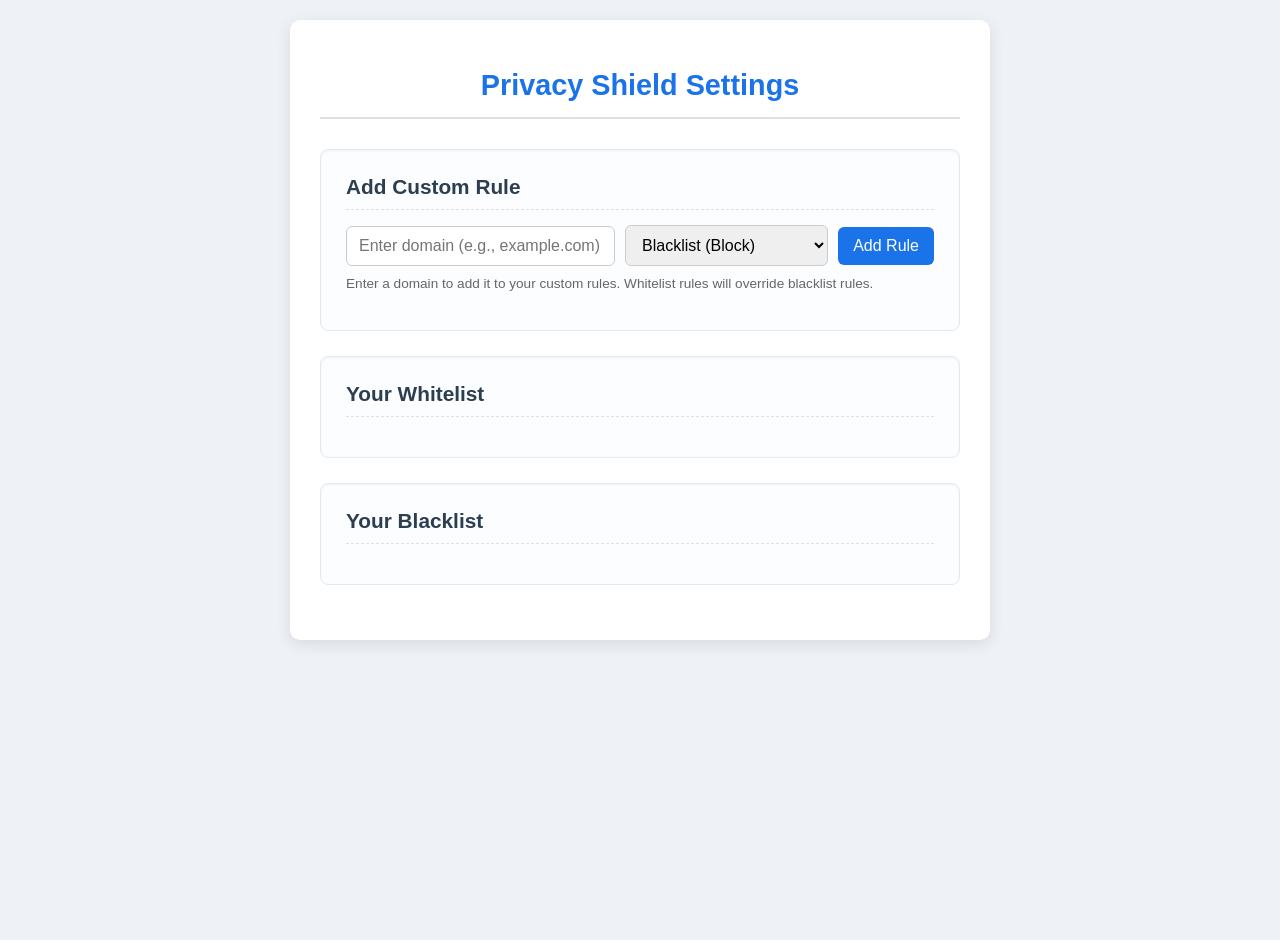
<file: extension/options.html>
<!DOCTYPE html>
<html lang="en">
<head>
    <meta charset="UTF-8">
    <meta name="viewport" content="width=device-width, initial-scale=1.0">
    <title>Privacy Shield Options</title>
    <link rel="stylesheet" href="css/options.css">
</head>
<body>
    <div class="container">
        <h1 class="title">Privacy Shield Settings</h1>

        <section class="card">
            <h2>Add Custom Rule</h2>
            <div class="form-group">
                <input type="text" id="domainInput" placeholder="Enter domain (e.g., example.com)" class="input-field">
                <select id="ruleTypeSelect" class="select-field">
                    <option value="block">Blacklist (Block)</option>
                    <option value="allow">Whitelist (Allow)</option>
                </select>
                <button id="addRuleBtn" class="btn">Add Rule</button>
            </div>
            <p class="form-help">Enter a domain to add it to your custom rules. Whitelist rules will override blacklist rules.</p>
        </section>

        <section class="card">
            <h2>Your Whitelist</h2>
            <ul id="whitelist" class="rule-list">
                <!-- Whitelisted domains will be loaded here -->
            </ul>
        </section>

        <section class="card">
            <h2>Your Blacklist</h2>
            <ul id="blacklist" class="rule-list">
                <!-- Blacklisted domains will be loaded here -->
            </ul>
        </section>
    </div>
    <script src="js/options.js"></script>
</body>
</html>
</file>
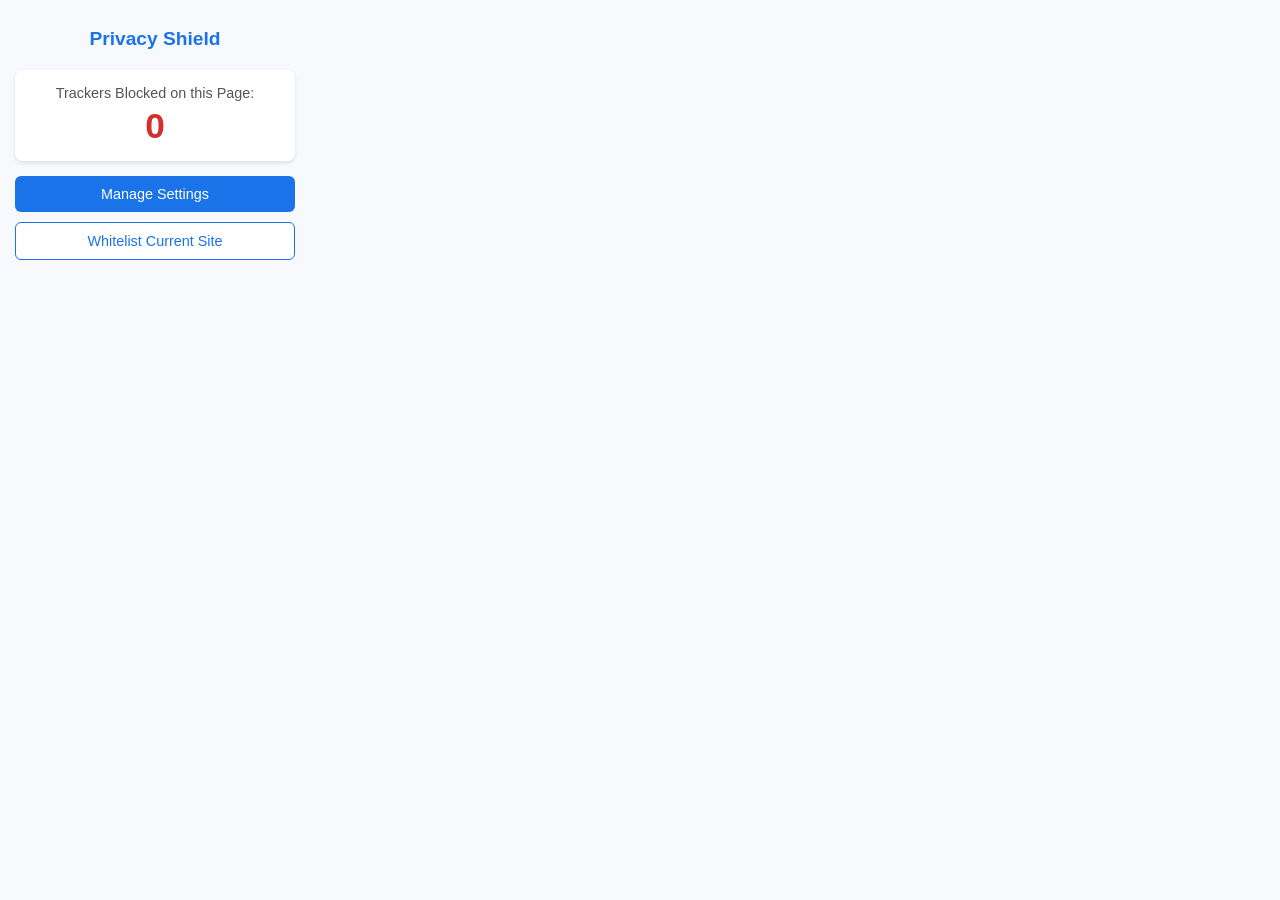
<file: extension/popup.html>
<!DOCTYPE html>
<html lang="en">
<head>
    <meta charset="UTF-8">
    <meta name="viewport" content="width=device-width, initial-scale=1.0">
    <title>Privacy Shield Popup</title>
    <link rel="stylesheet" href="css/popup.css">
</head>
<body>
    <div class="container">
        <h1 class="title">Privacy Shield</h1>
        <div class="stats-card">
            <p>Trackers Blocked on this Page:</p>
            <span id="blockedCount" class="count">0</span>
        </div>
        <div class="actions">
            <button id="optionsBtn" class="btn">Manage Settings</button>
            <button id="whitelistCurrentSiteBtn" class="btn btn-outline">Whitelist Current Site</button>
        </div>
    </div>
    <script src="js/popup.js"></script>
</body>
</html>
</file>
<file: extension/css/options.css>
body {
    font-family: 'Inter', sans-serif;
    background-color: #eef2f7;
    color: #333;
    margin: 0;
    padding: 20px;
    min-height: 100vh;
    display: flex;
    justify-content: center;
    align-items: flex-start; /* Align to top */
}

.container {
    width: 100%;
    max-width: 700px;
    background-color: #ffffff;
    border-radius: 10px;
    box-shadow: 0 4px 15px rgba(0, 0, 0, 0.1);
    padding: 30px;
    box-sizing: border-box;
}

.title {
    font-size: 1.8em;
    color: #1a73e8;
    text-align: center;
    margin-bottom: 30px;
    border-bottom: 2px solid #e0e0e0;
    padding-bottom: 15px;
}

.card {
    background-color: #fcfdff;
    border-radius: 8px;
    padding: 25px;
    margin-bottom: 25px;
    box-shadow: inset 0 1px 3px rgba(0, 0, 0, 0.05);
    border: 1px solid #e5e9ef;
}

.card h2 {
    font-size: 1.3em;
    color: #2c3e50;
    margin-top: 0;
    margin-bottom: 15px;
    border-bottom: 1px dashed #e0e0e0;
    padding-bottom: 10px;
}

.form-group {
    display: flex;
    gap: 10px;
    align-items: center;
    margin-bottom: 10px;
}

.input-field, .select-field {
    flex-grow: 1;
    padding: 10px 12px;
    border: 1px solid #ccc;
    border-radius: 6px;
    font-size: 1em;
    transition: border-color 0.2s ease, box-shadow 0.2s ease;
}

.input-field:focus, .select-field:focus {
    border-color: #1a73e8;
    box-shadow: 0 0 0 3px rgba(26, 115, 232, 0.2);
    outline: none;
}

.btn {
    padding: 10px 15px;
    border: none;
    border-radius: 6px;
    cursor: pointer;
    font-size: 1em;
    font-weight: 500;
    background-color: #1a73e8;
    color: white;
    transition: background-color 0.2s ease, box-shadow 0.2s ease;
}

.btn:hover {
    background-color: #1565c0;
    box-shadow: 0 4px 8px rgba(0, 0, 0, 0.1);
}

.btn:active {
    transform: translateY(1px);
}

.form-help {
    font-size: 0.85em;
    color: #666;
    margin-top: 5px;
}

.rule-list {
    list-style: none;
    padding: 0;
    margin: 0;
}

.rule-list li {
    display: flex;
    justify-content: space-between;
    align-items: center;
    padding: 10px 0;
    border-bottom: 1px dashed #eee;
    font-size: 0.95em;
}

.rule-list li:last-child {
    border-bottom: none;
}

.rule-list li span {
    flex-grow: 1;
    color: #444;
}

.rule-list .remove-btn {
    background-color: #f44336;
    color: white;
    border: none;
    border-radius: 4px;
    padding: 5px 10px;
    cursor: pointer;
    font-size: 0.8em;
    transition: background-color 0.2s ease;
}

.rule-list .remove-btn:hover {
    background-color: #d32f2f;
}
</file>
<file: extension/css/popup.css>
body {
    font-family: 'Inter', sans-serif;
    width: 280px; /* Fixed width for popup */
    padding: 15px;
    background-color: #f7f9fc;
    color: #333;
    margin: 0;
}

.container {
    display: flex;
    flex-direction: column;
    gap: 15px;
}

.title {
    font-size: 1.2em;
    color: #1a73e8;
    text-align: center;
    margin-bottom: 5px;
}

.stats-card {
    background-color: #ffffff;
    border-radius: 8px;
    padding: 15px;
    box-shadow: 0 2px 4px rgba(0, 0, 0, 0.1);
    text-align: center;
}

.stats-card p {
    margin-top: 0;
    margin-bottom: 5px;
    font-size: 0.9em;
    color: #555;
}

.count {
    font-size: 2.2em;
    font-weight: bold;
    color: #d32f2f; /* Red for blocked count */
}

.actions {
    display: flex;
    flex-direction: column;
    gap: 10px;
}

.btn {
    padding: 10px 15px;
    border: none;
    border-radius: 6px;
    cursor: pointer;
    font-size: 0.9em;
    font-weight: 500;
    transition: background-color 0.2s ease, box-shadow 0.2s ease;
}

.btn:hover {
    box-shadow: 0 4px 8px rgba(0, 0, 0, 0.15);
}

.btn:active {
    transform: translateY(1px);
}

.btn { /* Primary button */
    background-color: #1a73e8;
    color: white;
}

.btn-outline { /* Secondary button */
    background-color: #ffffff;
    color: #1a73e8;
    border: 1px solid #1a73e8;
}

.btn-outline:hover {
    background-color: #e0f2f7;
}
</file>
